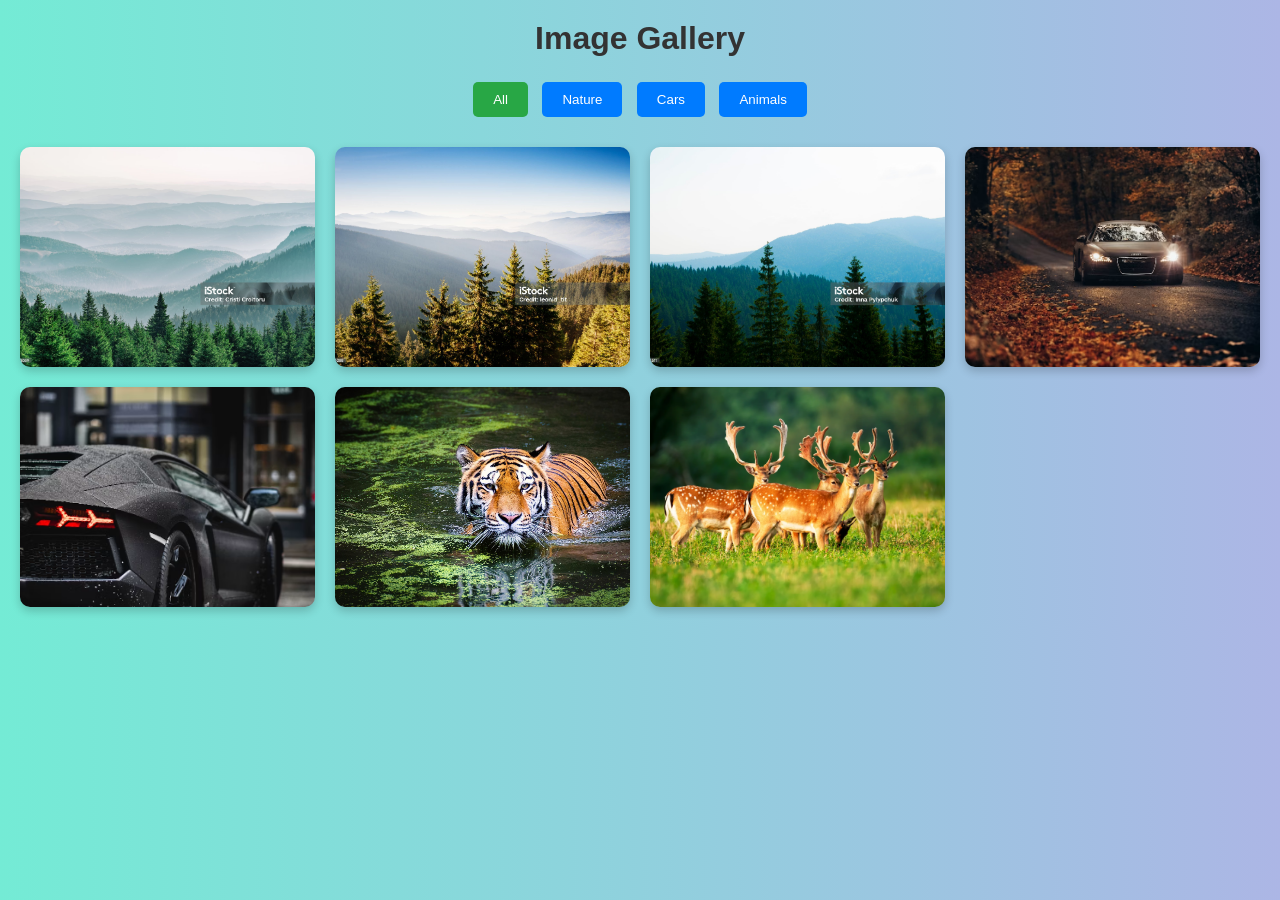
<file: 01-Image-Gallery/index.html>
<!DOCTYPE html>
<html lang="en">

<head>
    <meta charset="UTF-8">
    <meta name="viewport" content="width=device-width, initial-scale=1.0">
    <title>Image Gallery</title>

    <link rel="stylesheet" href="style.css">
</head>

<body>

    <h1>Image Gallery</h1>

    <div class="buttons">

        <button class="filter-btn active" data-filter="all">All</button>

        <button class="filter-btn" data-filter="nature">Nature</button>

        <button class="filter-btn" data-filter="cars">Cars</button>

        <button class="filter-btn" data-filter="animals">Animals</button>

    </div>

    <div class="gallery">

    <img src="images/image1.jpeg" class="nature" alt="Nature Image 1">
    <img src="images/image2.jpeg" class="nature" alt="Nature Image 2">
    <img src="images/image3.jpeg" class="nature" alt="Nature Image 3">

    <img src="images/image4.jpeg" class="cars" alt="Car Image 1">
    <img src="images/image5.jpeg" class="cars" alt="Car Image 2">

    <img src="images/image6.jpeg" class="animals" alt="Animal Image 1">
    <img src="images/image7.jpeg" class="animals" alt="Animal Image 2">

</div>

    <div class="lightbox">

        <span class="close">&times;</span>

        <button class="prev">&#10094;</button>

        <img class="lightbox-image">

        <button class="next">&#10095;</button>

    </div>

    <script src="script.js"></script>

</body>

</html>
</file>
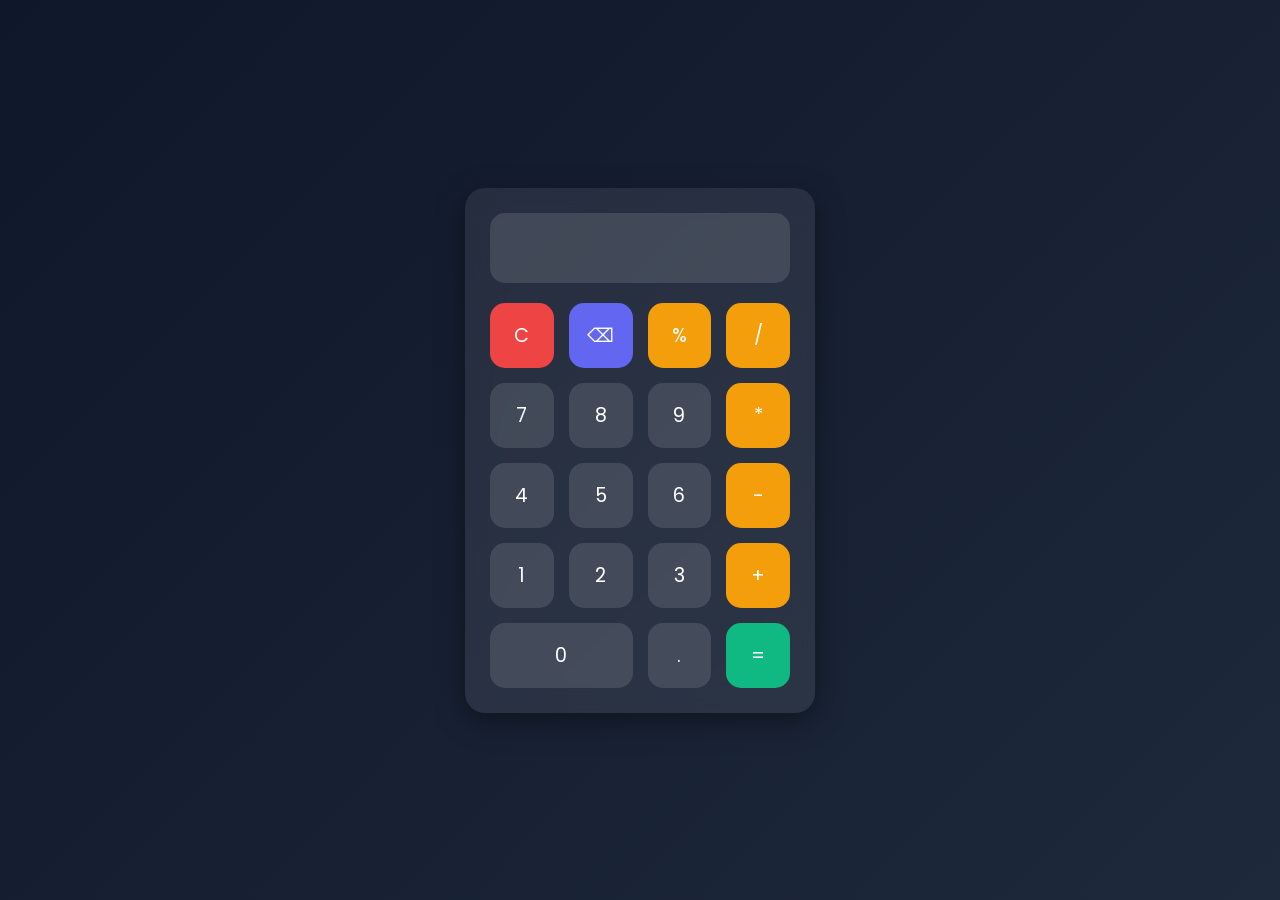
<file: 02-Calculator/index.html>
<!DOCTYPE html>
<html lang="en">
<head>
    <meta charset="UTF-8">
    <meta name="viewport" content="width=device-width, initial-scale=1.0">
    <title>Modern Calculator</title>

    <link rel="stylesheet" href="style.css">

    <link rel="preconnect" href="https://fonts.googleapis.com">
    <link rel="preconnect" href="https://fonts.gstatic.com" crossorigin>
    <link href="https://fonts.googleapis.com/css2?family=Poppins:wght@300;400;500;600;700&display=swap" rel="stylesheet">
</head>
<body>

    <div class="container">

        <div class="calculator">

            <input type="text" class="display" readonly>

            <div class="buttons">

                <button class="btn clear">C</button>
                <button class="btn delete">⌫</button>
                <button class="btn operator">%</button>
                <button class="btn operator">/</button>

                <button class="btn">7</button>
                <button class="btn">8</button>
                <button class="btn">9</button>
                <button class="btn operator">*</button>

                <button class="btn">4</button>
                <button class="btn">5</button>
                <button class="btn">6</button>
                <button class="btn operator">-</button>

                <button class="btn">1</button>
                <button class="btn">2</button>
                <button class="btn">3</button>
                <button class="btn operator">+</button>

                <button class="btn zero">0</button>
                <button class="btn">.</button>
                <button class="btn equal">=</button>

            </div>

        </div>

    </div>

    <script src="script.js"></script>

</body>
</html>
</file>
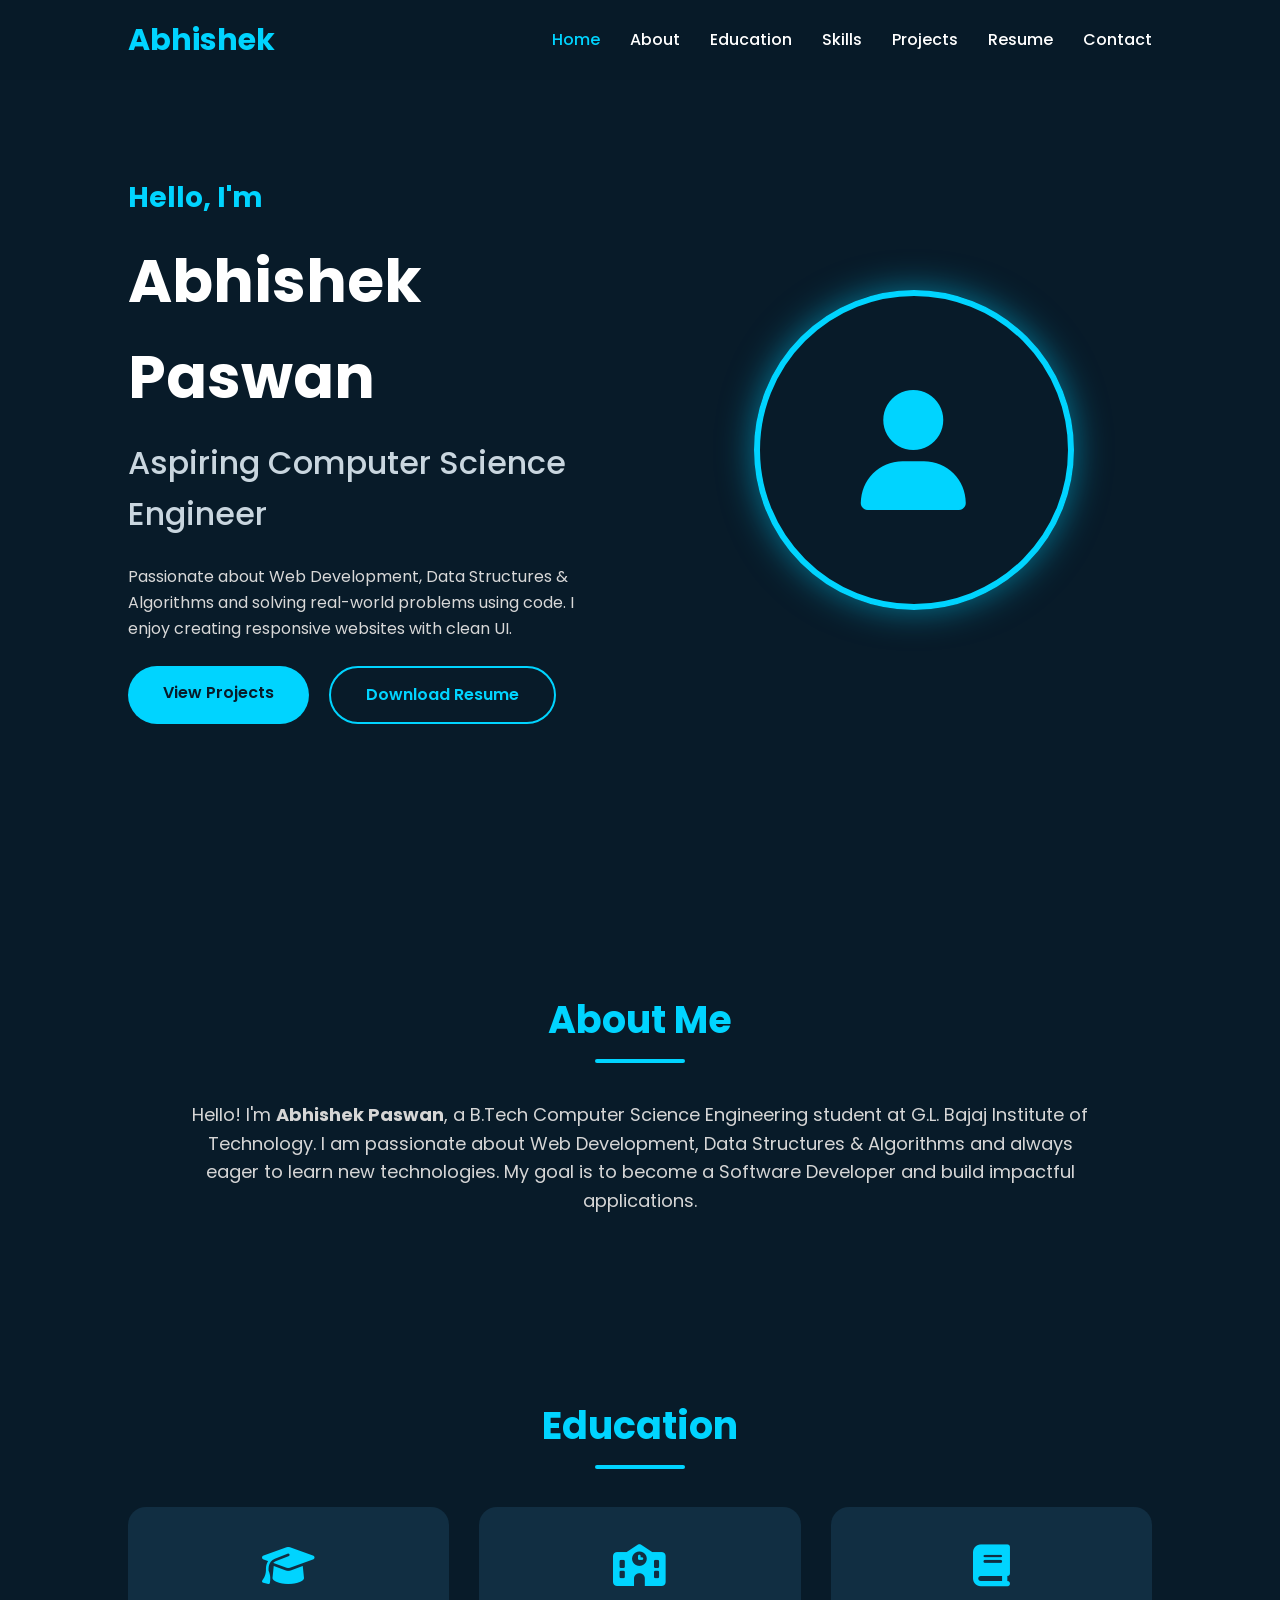
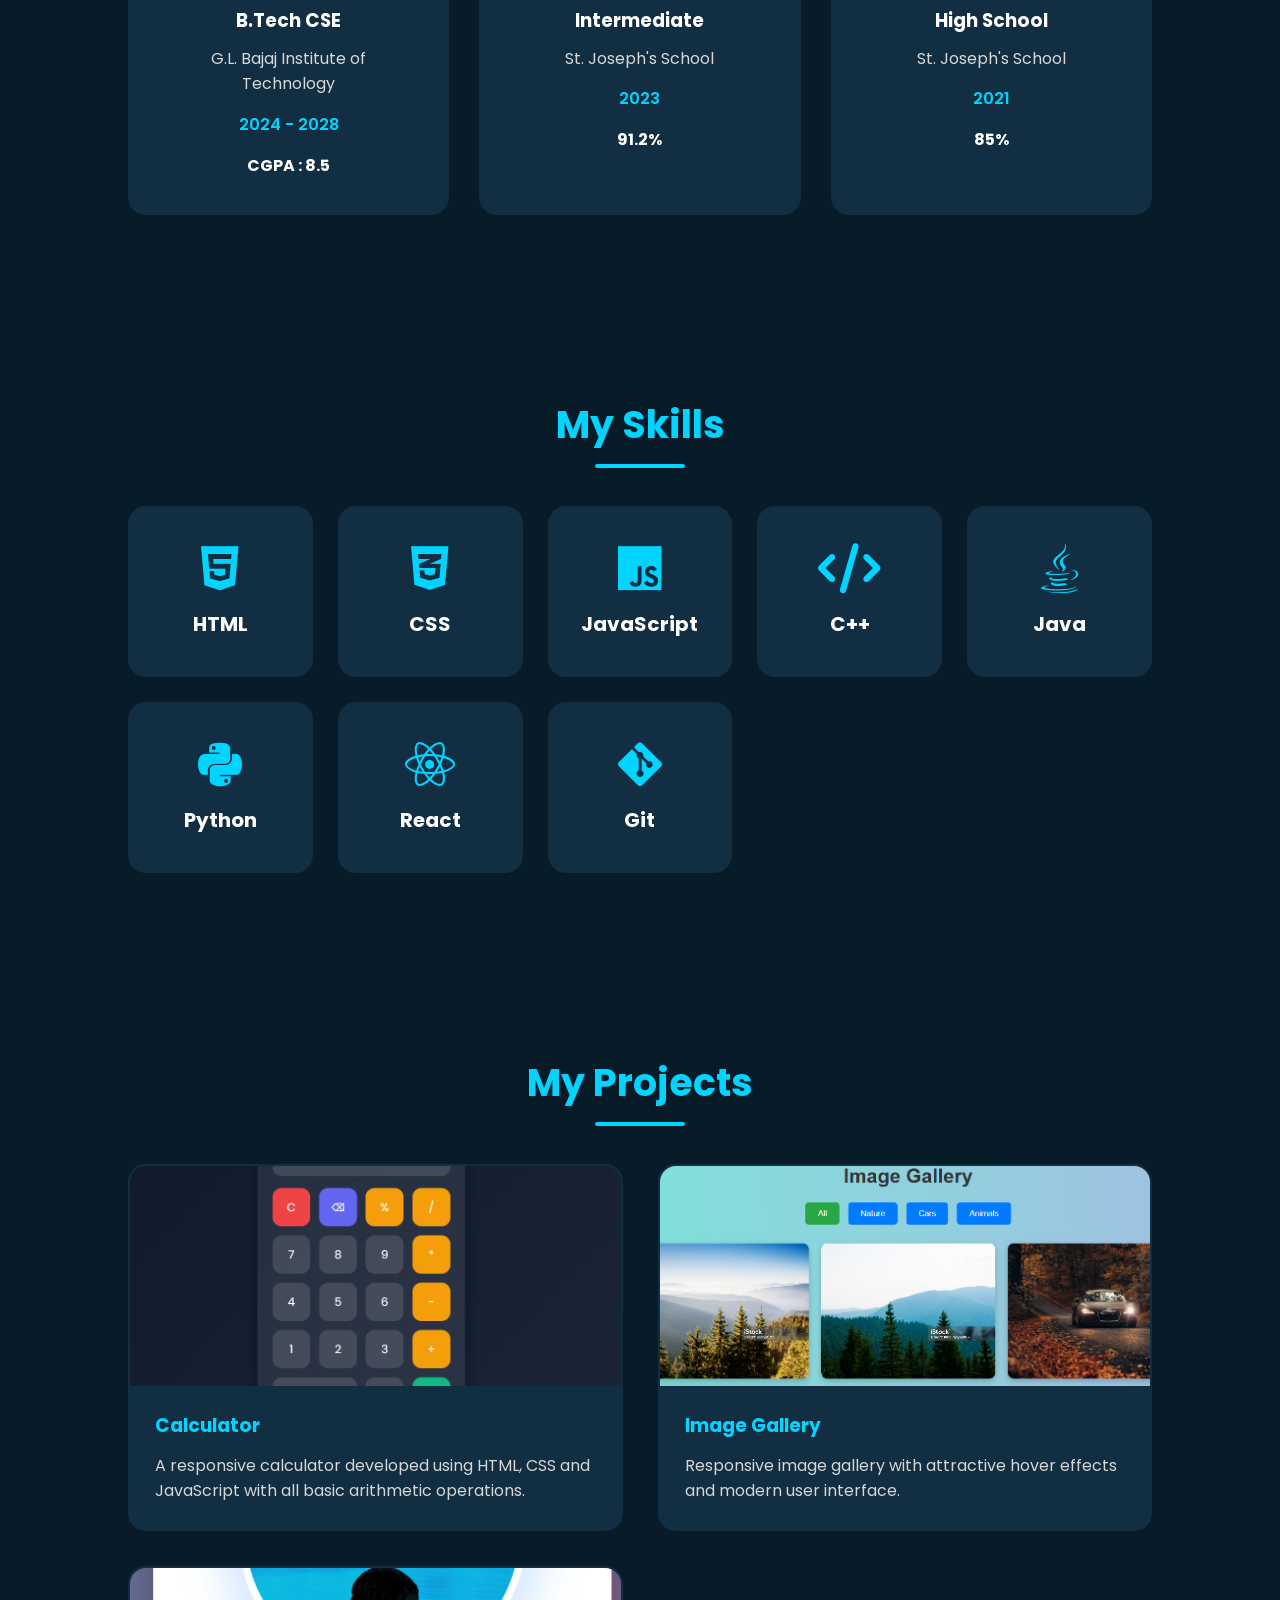
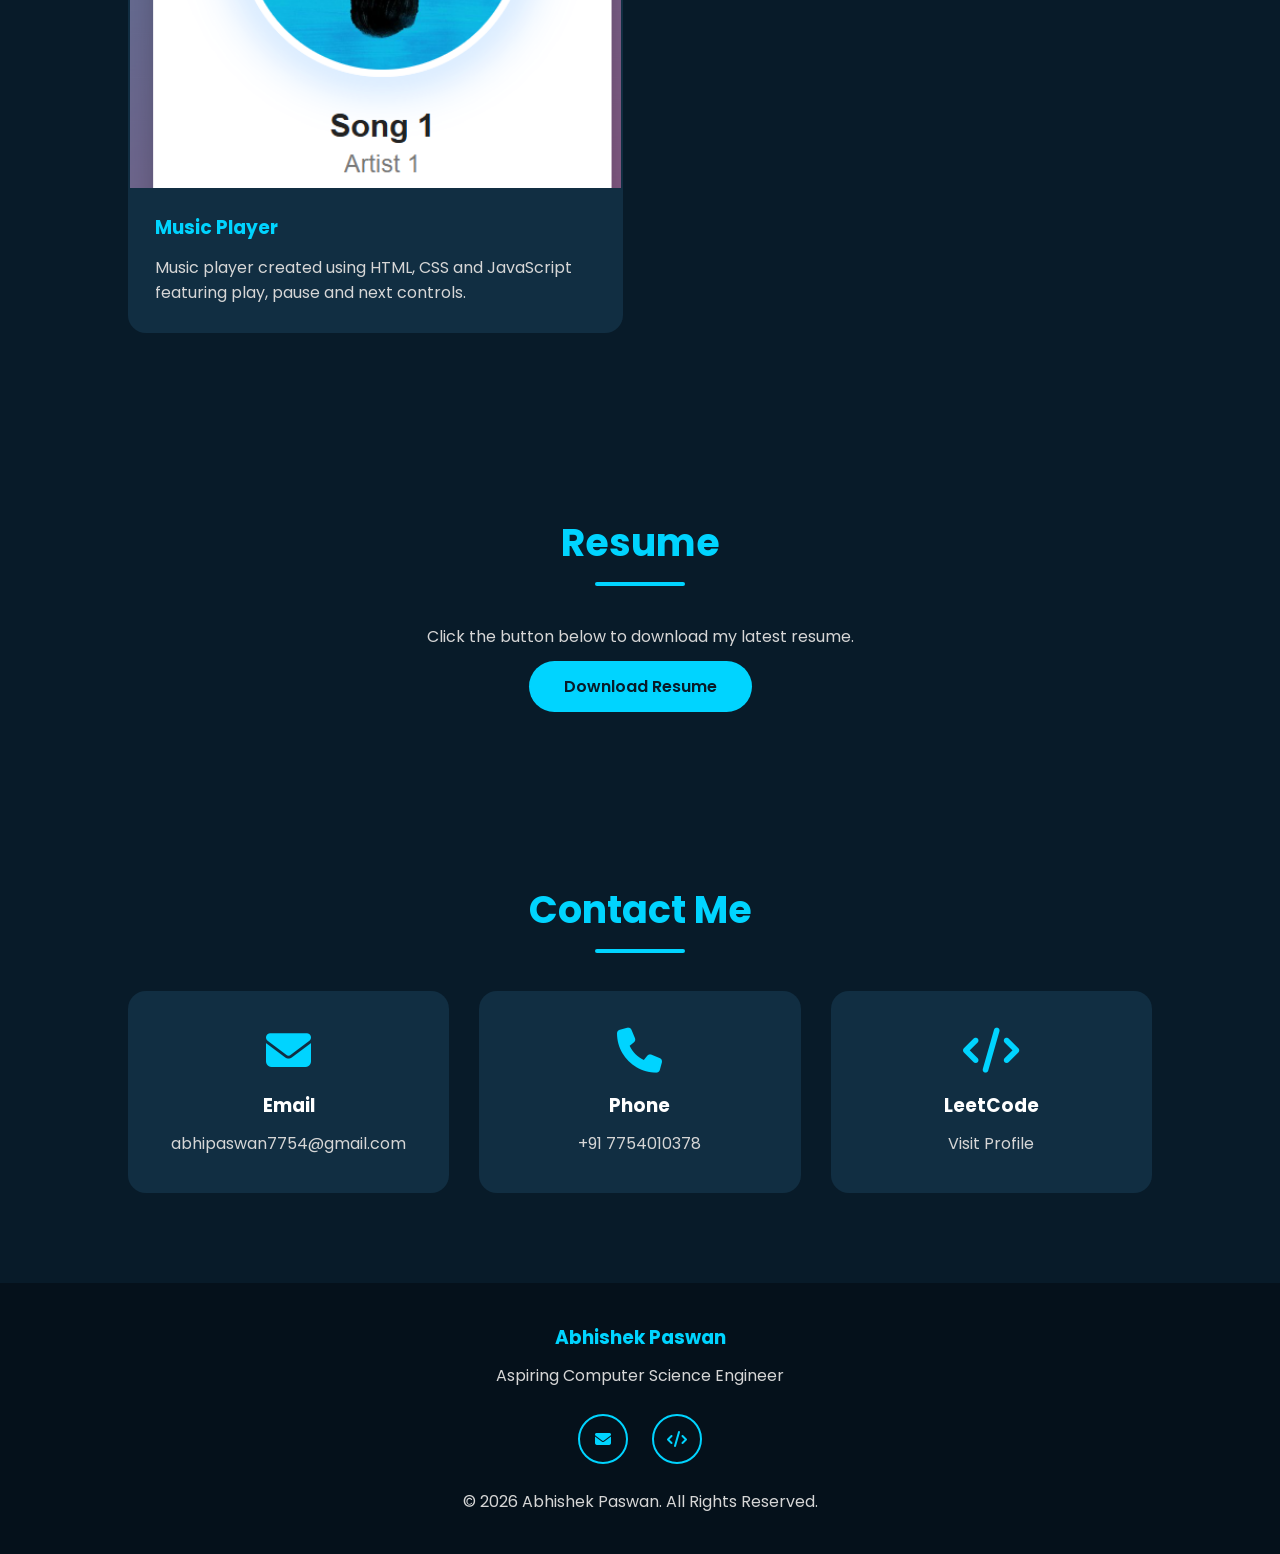
<file: 03-Own-Portfolio-Site/index.html>
<!DOCTYPE html>
<html lang="en">

<head>
    <meta charset="UTF-8">
    <meta name="viewport" content="width=device-width, initial-scale=1.0">
    <title>Abhishek Paswan | Portfolio</title>

    <link rel="stylesheet" href="style.css">

    <link href="https://fonts.googleapis.com/css2?family=Poppins:wght@300;400;500;600;700&display=swap"
        rel="stylesheet">

    <link rel="stylesheet"
        href="https://cdnjs.cloudflare.com/ajax/libs/font-awesome/6.6.0/css/all.min.css">
</head>

<body>

    <header>

        <nav class="navbar">

            <div class="logo">
                Abhishek
            </div>

            <ul class="nav-links">

                <li><a href="#home">Home</a></li>

                <li><a href="#about">About</a></li>

                <li><a href="#education">Education</a></li>

                <li><a href="#skills">Skills</a></li>

                <li><a href="#projects">Projects</a></li>

                <li><a href="#resume">Resume</a></li>

                <li><a href="#contact">Contact</a></li>

            </ul>

        </nav>

    </header>





    <section class="hero" id="home">

        <div class="hero-content">

            <h3>Hello, I'm</h3>

            <h1>Abhishek Paswan</h1>

            <h2>Aspiring Computer Science Engineer</h2>

            <p>

                Passionate about Web Development, Data Structures &
                Algorithms and solving real-world problems using code.
                I enjoy creating responsive websites with clean UI.

            </p>

            <div class="hero-buttons">

                <a href="#projects" class="btn">
                    View Projects
                </a>

                <a href="assets/resume/resume.pdf"
                    class="btn btn-outline"
                    target="_blank">

                    Download Resume

                </a>

            </div>

        </div>



        <div class="hero-image">

            <div class="profile-circle">

                <i class="fa-solid fa-user"></i>

            </div>

        </div>

    </section>






    <section class="about" id="about">

        <h2 class="section-heading">

            About Me

        </h2>

        <div class="about-container">

            <p>

                Hello! I'm <strong>Abhishek Paswan</strong>,
                a B.Tech Computer Science Engineering student
                at G.L. Bajaj Institute of Technology.

                I am passionate about Web Development,
                Data Structures & Algorithms and always
                eager to learn new technologies.

                My goal is to become a Software Developer
                and build impactful applications.

            </p>

        </div>

    </section>







    <section class="education" id="education">

        <h2 class="section-heading">

            Education

        </h2>

        <div class="education-container">

            <div class="edu-card">

                <i class="fa-solid fa-graduation-cap"></i>

                <h3>B.Tech CSE</h3>

                <p>
                    G.L. Bajaj Institute of Technology
                </p>

                <span>
                    2024 - 2028
                </span>

                <h4>
                    CGPA : 8.5
                </h4>

            </div>



            <div class="edu-card">

                <i class="fa-solid fa-school"></i>

                <h3>Intermediate</h3>

                <p>

                    St. Joseph's School

                </p>

                <span>

                    2023

                </span>

                <h4>

                    91.2%

                </h4>

            </div>



            <div class="edu-card">

                <i class="fa-solid fa-book"></i>

                <h3>

                    High School

                </h3>

                <p>

                    St. Joseph's School

                </p>

                <span>

                    2021

                </span>

                <h4>

                    85%

                </h4>

            </div>

        </div>

    </section>






    <section class="skills" id="skills">

        <h2 class="section-heading">

            My Skills

        </h2>

        <div class="skills-container">

            <div class="skill-card">
                <i class="fa-brands fa-html5"></i>
                <h3>HTML</h3>
            </div>

            <div class="skill-card">
                <i class="fa-brands fa-css3-alt"></i>
                <h3>CSS</h3>
            </div>

            <div class="skill-card">
                <i class="fa-brands fa-js"></i>
                <h3>JavaScript</h3>
            </div>

            <div class="skill-card">
                <i class="fa-solid fa-code"></i>
                <h3>C++</h3>
            </div>

            <div class="skill-card">
                <i class="fa-brands fa-java"></i>
                <h3>Java</h3>
            </div>

            <div class="skill-card">
                <i class="fa-brands fa-python"></i>
                <h3>Python</h3>
            </div>

            <div class="skill-card">
                <i class="fa-brands fa-react"></i>
                <h3>React</h3>
            </div>

            <div class="skill-card">
                <i class="fa-brands fa-git-alt"></i>
                <h3>Git</h3>
            </div>

        </div>

    </section>
        <section class="projects" id="projects">

        <h2 class="section-heading">
            My Projects
        </h2>

        <div class="projects-container">

            <div class="project-card">

                <img src="assets/images/calculator.png" alt="Calculator">

                <div class="project-content">

                    <h3>Calculator</h3>

                    <p>
                        A responsive calculator developed using HTML, CSS and
                        JavaScript with all basic arithmetic operations.
                    </p>

                </div>

            </div>



            <div class="project-card">

                <img src="assets/images/imagegallery.png" alt="Image Gallery">

                <div class="project-content">

                    <h3>Image Gallery</h3>

                    <p>
                        Responsive image gallery with attractive hover effects
                        and modern user interface.
                    </p>

                </div>

            </div>



            <div class="project-card">

                <img src="assets/images/musicplayer.png" alt="Music Player">

                <div class="project-content">

                    <h3>Music Player</h3>

                    <p>
                        Music player created using HTML, CSS and JavaScript
                        featuring play, pause and next controls.
                    </p>

                </div>

            </div>

        </div>

    </section>





    <section class="resume" id="resume">

        <h2 class="section-heading">
            Resume
        </h2>

        <div class="resume-container">

            <p>
                Click the button below to download my latest resume.
            </p>

            <a href="assets/resume/resume.pdf"
                target="_blank"
                class="btn">

                Download Resume

            </a>

        </div>

    </section>






    <section class="contact" id="contact">

        <h2 class="section-heading">

            Contact Me

        </h2>

        <div class="contact-container">

            <div class="contact-card">

                <i class="fa-solid fa-envelope"></i>

                <h3>Email</h3>

                <p>
                    abhipaswan7754@gmail.com
                </p>

            </div>



            <div class="contact-card">

                <i class="fa-solid fa-phone"></i>

                <h3>Phone</h3>

                <p>
                    +91 7754010378
                </p>

            </div>



            <div class="contact-card">

                <i class="fa-solid fa-code"></i>

                <h3>LeetCode</h3>

                <a href="https://leetcode.com/u/abhishek_7754/"
                    target="_blank">

                    Visit Profile

                </a>

            </div>

        </div>

    </section>






    <footer>

        <div class="footer-content">

            <h3>Abhishek Paswan</h3>

            <p>
                Aspiring Computer Science Engineer
            </p>

            <div class="social-links">

                <a href="mailto:abhipaswan7754@gmail.com">
                    <i class="fa-solid fa-envelope"></i>
                </a>

                <a href="https://leetcode.com/u/abhishek_7754/" target="_blank">
                    <i class="fa-solid fa-code"></i>
                </a>

            </div>

            <p class="copyright">

                © 2026 Abhishek Paswan. All Rights Reserved.

            </p>

        </div>

    </footer>





    <button id="topBtn">

        <i class="fa-solid fa-arrow-up"></i>

    </button>



    <script src="script.js"></script>

</body>

</html>
</file>
<file: 01-Image-Gallery/style.css>
*{
    margin:0;
    padding:0;
    box-sizing:border-box;
    font-family:Arial,sans-serif;
}


    body{
    background:linear-gradient(to right,#74ebd5,#ACB6E5);
    padding:20px;
}


h1{
    text-align:center;
    margin-bottom:20px;
    color:#333;
}

.buttons{
    text-align:center;
    margin-bottom:25px;
}

.filter-btn{
    padding:10px 20px;
    margin:5px;
    border:none;
    background:#007bff;
    color:white;
    cursor:pointer;
    border-radius:5px;
    transition:0.3s;
}

.filter-btn:hover{
    background:#0056b3;
}

.filter-btn.active{
    background:#28a745;
}

.gallery{
    display:grid;
    grid-template-columns:repeat(auto-fit,minmax(250px,1fr));
    gap:20px;
}

.gallery img{
    width:100%;
    height:220px;
    object-fit:cover;
    border-radius:10px;
    cursor:pointer;
    transition:0.4s;
    box-shadow:0 4px 10px rgba(0,0,0,0.2);
}

.gallery img:hover{
    transform:scale(1.05);
    box-shadow:0 8px 20px rgba(0,0,0,0.3);
}

.lightbox{
    display:none;
    position:fixed;
    top:0;
    left:0;
    width:100%;
    height:100%;
    background:rgba(0,0,0,0.9);
    justify-content:center;
    align-items:center;
    z-index:100;
}

.lightbox-image{
    max-width:80%;
    max-height:80%;
    border-radius:10px;
}

.close{
    position:absolute;
    top:20px;
    right:35px;
    color:white;
    font-size:40px;
    cursor:pointer;
}

.prev,
.next{
    position:absolute;
    top:50%;
    transform:translateY(-50%);
    background:none;
    border:none;
    color:white;
    font-size:40px;
    cursor:pointer;
}

.prev{
    left:30px;
}

.next{
    right:30px;
}

@media(max-width:768px){

    .gallery{
        grid-template-columns:repeat(2,1fr);
    }

}

@media(max-width:500px){

    .gallery{
        grid-template-columns:1fr;
    }

    .gallery img{
        height:200px;
    }

}
</file>
<file: 02-Calculator/style.css>
*{
    margin: 0;
    padding: 0;
    box-sizing: border-box;
    font-family: 'Poppins', sans-serif;
}

body{
    height: 100vh;
    display: flex;
    justify-content: center;
    align-items: center;
    background: linear-gradient(135deg, #0f172a, #1e293b);
}

.container{
    display: flex;
    justify-content: center;
    align-items: center;
}

.calculator{
    background: rgba(255,255,255,0.08);
    backdrop-filter: blur(15px);
    padding: 25px;
    border-radius: 20px;
    box-shadow: 0 8px 30px rgba(0,0,0,0.4);
    width: 350px;
}

.display{
    width: 100%;
    height: 70px;
    border: none;
    outline: none;
    border-radius: 15px;
    background: rgba(255,255,255,0.12);
    color: white;
    font-size: 2rem;
    text-align: right;
    padding: 15px;
    margin-bottom: 20px;
    cursor: default;
}

.buttons{
    display: grid;
    grid-template-columns: repeat(4,1fr);
    gap: 15px;
    .btn:active{
    transform: scale(0.95);
}
}

.btn{
    height: 65px;
    border: none;
    border-radius: 15px;
    font-size: 1.2rem;
    cursor: pointer;
    background: rgba(255,255,255,0.12);
    color: white;
    transition: 0.3s;
}

.btn:hover{
    transform: scale(1.05);
    background: rgba(255,255,255,0.22);
}

.operator{
    background: #f59e0b;
}

.operator:hover{
    background: #d97706;
}

.equal{
    background: #10b981;
}

.equal:hover{
    background: #059669;
}

.clear{
    background: #ef4444;
}

.clear:hover{
    background: #dc2626;
}

.delete{
    background: #6366f1;
}

.delete:hover{
    background: #4f46e5;
}

.zero{
    grid-column: span 2;
}

@media(max-width:400px){

    .calculator{
        width:90%;
        padding:20px;
    }

    .btn{
        height:60px;
        font-size:1rem;
    }

}
</file>
<file: 03-Own-Portfolio-Site/style.css>
*{
    margin:0;
    padding:0;
    box-sizing:border-box;
    font-family:'Poppins',sans-serif;
    scroll-behavior:smooth;
}

body{
    background:#081b29;
    color:#ffffff;
    line-height:1.6;
}

a{
    text-decoration:none;
    color:inherit;
}

img{
    width:100%;
    display:block;
}

section{
    padding:90px 10%;
}

.section-heading{
    text-align:center;
    font-size:38px;
    margin-bottom:50px;
    color:#00d4ff;
    position:relative;
}

.section-heading::after{
    content:"";
    width:90px;
    height:4px;
    background:#00d4ff;
    position:absolute;
    left:50%;
    transform:translateX(-50%);
    bottom:-12px;
    border-radius:20px;
}

.navbar{
    width:100%;
    height:80px;
    background:rgba(8,27,41,.9);
    backdrop-filter:blur(12px);
    display:flex;
    justify-content:space-between;
    align-items:center;
    padding:0 10%;
    position:fixed;
    top:0;
    left:0;
    z-index:1000;
}

.logo{
    font-size:30px;
    font-weight:700;
    color:#00d4ff;
}

.nav-links{
    display:flex;
    list-style:none;
    gap:30px;
}

.nav-links li a{
    color:#fff;
    font-weight:500;
    transition:.3s;
}

.nav-links li a:hover{
    color:#00d4ff;
}

.hero{
    min-height:100vh;
    display:flex;
    justify-content:space-between;
    align-items:center;
    gap:70px;
}

.hero-content{
    flex:1;
}

.hero-content h3{
    font-size:28px;
    color:#00d4ff;
}

.hero-content h1{
    font-size:60px;
    margin:12px 0;
}

.hero-content h2{
    font-size:32px;
    font-weight:500;
    color:#c9d6df;
}

.hero-content p{
    margin:25px 0;
    max-width:650px;
    color:#d8d8d8;
}

.hero-buttons{
    display:flex;
    gap:20px;
}

.btn{
    background:#00d4ff;
    color:#081b29;
    padding:14px 35px;
    border-radius:40px;
    font-weight:600;
    transition:.4s;
}

.btn:hover{
    transform:translateY(-5px);
    box-shadow:0 0 25px #00d4ff;
}

.btn-outline{
    background:transparent;
    border:2px solid #00d4ff;
    color:#00d4ff;
}

.btn-outline:hover{
    background:#00d4ff;
    color:#081b29;
}

.hero-image{
    flex:1;
    display:flex;
    justify-content:center;
}

.profile-circle{
    width:320px;
    height:320px;
    border-radius:50%;
    border:6px solid #00d4ff;
    display:flex;
    justify-content:center;
    align-items:center;
    font-size:120px;
    color:#00d4ff;
    box-shadow:0 0 35px rgba(0,212,255,.5);
    animation:float 3s ease-in-out infinite;
}

@keyframes float{
    0%{
        transform:translateY(0);
    }
    50%{
        transform:translateY(-18px);
    }
    100%{
        transform:translateY(0);
    }
}

.about-container{
    max-width:900px;
    margin:auto;
    text-align:center;
    font-size:18px;
    color:#d6d6d6;
}

.education-container{
    display:grid;
    grid-template-columns:repeat(auto-fit,minmax(260px,1fr));
    gap:30px;
}

.edu-card{
    background:#112e42;
    padding:35px;
    border-radius:18px;
    text-align:center;
    transition:.4s;
    border:2px solid transparent;
}

.edu-card:hover{
    transform:translateY(-10px);
    border-color:#00d4ff;
    box-shadow:0 0 25px rgba(0,212,255,.35);
}

.edu-card i{
    font-size:42px;
    color:#00d4ff;
    margin-bottom:20px;
}

.edu-card h3{
    margin-bottom:10px;
}

.edu-card p{
    color:#d8d8d8;
}

.edu-card span{
    display:block;
    margin:15px 0;
    color:#00d4ff;
    font-weight:600;
}

.edu-card h4{
    color:#fff;
}
.skills-container{
    display:grid;
    grid-template-columns:repeat(auto-fit,minmax(180px,1fr));
    gap:25px;
}

.skill-card{
    background:#112e42;
    padding:35px 20px;
    border-radius:18px;
    text-align:center;
    transition:.4s;
    border:2px solid transparent;
}

.skill-card:hover{
    transform:translateY(-10px);
    border-color:#00d4ff;
    box-shadow:0 0 25px rgba(0,212,255,.35);
}

.skill-card i{
    font-size:50px;
    color:#00d4ff;
    margin-bottom:15px;
}

.skill-card h3{
    font-size:20px;
}

.projects-container{
    display:grid;
    grid-template-columns:repeat(auto-fit,minmax(320px,1fr));
    gap:35px;
}

.project-card{
    background:#112e42;
    border-radius:18px;
    overflow:hidden;
    transition:.4s;
    border:2px solid transparent;
}

.project-card:hover{
    transform:translateY(-10px);
    border-color:#00d4ff;
    box-shadow:0 0 25px rgba(0,212,255,.35);
}

.project-card img{
    height:220px;
    object-fit:cover;
}

.project-content{
    padding:25px;
}

.project-content h3{
    margin-bottom:12px;
    color:#00d4ff;
}

.project-content p{
    color:#d6d6d6;
}

.resume-container{
    max-width:700px;
    margin:auto;
    text-align:center;
}

.resume-container p{
    margin-bottom:25px;
    color:#d6d6d6;
}

.contact-container{
    display:grid;
    grid-template-columns:repeat(auto-fit,minmax(250px,1fr));
    gap:30px;
}

.contact-card{
    background:#112e42;
    padding:35px;
    text-align:center;
    border-radius:18px;
    transition:.4s;
    border:2px solid transparent;
}

.contact-card:hover{
    transform:translateY(-10px);
    border-color:#00d4ff;
    box-shadow:0 0 25px rgba(0,212,255,.35);
}

.contact-card i{
    font-size:45px;
    color:#00d4ff;
    margin-bottom:18px;
}

.contact-card h3{
    margin-bottom:10px;
}

.contact-card p,
.contact-card a{
    color:#d6d6d6;
    word-break:break-word;
}

.contact-card a:hover{
    color:#00d4ff;
}

footer{
    background:#05111b;
    padding:40px 10%;
    text-align:center;
}

.footer-content h3{
    color:#00d4ff;
    margin-bottom:10px;
}

.footer-content p{
    color:#d6d6d6;
}

.social-links{
    margin:25px 0;
}

.social-links a{
    width:50px;
    height:50px;
    display:inline-flex;
    justify-content:center;
    align-items:center;
    border:2px solid #00d4ff;
    border-radius:50%;
    margin:0 10px;
    color:#00d4ff;
    transition:.4s;
}

.social-links a:hover{
    background:#00d4ff;
    color:#081b29;
    transform:translateY(-5px);
}

#topBtn{
    position:fixed;
    bottom:30px;
    right:30px;
    width:50px;
    height:50px;
    border:none;
    border-radius:50%;
    background:#00d4ff;
    color:#081b29;
    font-size:20px;
    cursor:pointer;
    display:none;
    transition:.4s;
    z-index:999;
}

#topBtn:hover{
    transform:scale(1.1);
    box-shadow:0 0 20px #00d4ff;
}

@media(max-width:991px){

    .navbar{
        flex-direction:column;
        height:auto;
        padding:20px;
    }

    .nav-links{
        margin-top:15px;
        flex-wrap:wrap;
        justify-content:center;
        gap:18px;
    }

    .hero{
        flex-direction:column-reverse;
        text-align:center;
        padding-top:140px;
    }

    .hero-content h1{
        font-size:42px;
    }

    .hero-content h2{
        font-size:25px;
    }

    .hero-buttons{
        justify-content:center;
        flex-wrap:wrap;
    }

    .profile-circle{
        width:240px;
        height:240px;
        font-size:90px;
    }

    section{
        padding:80px 7%;
    }
}

@media(max-width:576px){

    .section-heading{
        font-size:30px;
    }

    .hero-content h1{
        font-size:34px;
    }

    .hero-content h2{
        font-size:20px;
    }

    .btn{
        width:100%;
        text-align:center;
    }

    .project-card img{
        height:180px;
    }

    .profile-circle{
        width:200px;
        height:200px;
        font-size:70px;
    }
}
.nav-links a.active{
    color:#00d4ff;
}

html{
    scroll-behavior:smooth;
}
</file>
